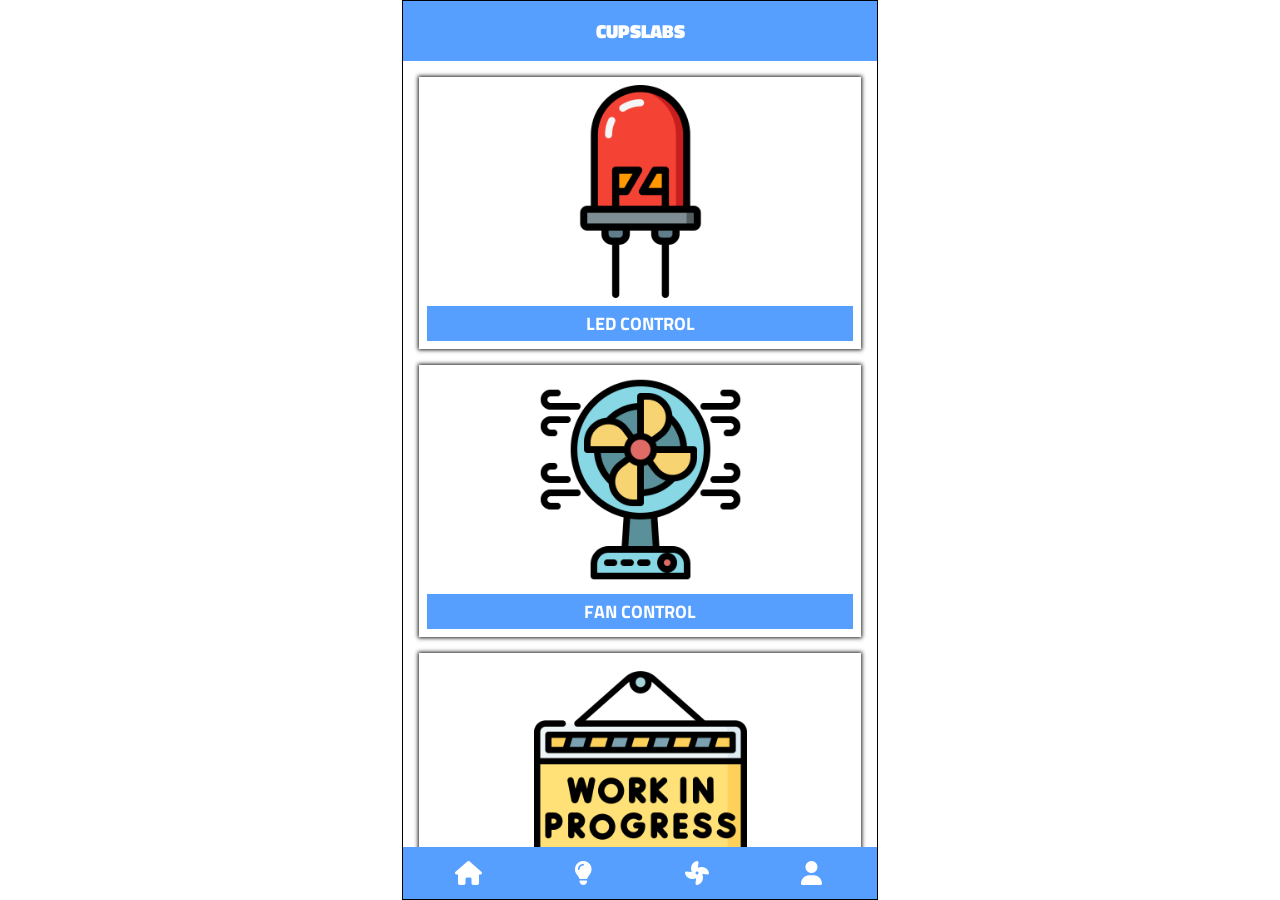
<file: cupsslab/index.html>
<!DOCTYPE html>
<html lang="en">
  <head>
    <meta charset="UTF-8" />
    <meta name="viewport" content="width=device-width, initial-scale=1.0" />
    <link rel="stylesheet" href="style.css" />
    <link
      rel="stylesheet"
      href="https://cdnjs.cloudflare.com/ajax/libs/font-awesome/6.6.0/css/all.min.css"
      integrity="sha512-Kc323vGBEqzTmouAECnVceyQqyqdsSiqLQISBL29aUW4U/M7pSPA/gEUZQqv1cwx4OnYxTxve5UMg5GT6L4JJg=="
      crossorigin="anonymous"
      referrerpolicy="no-referrer"
    />
    <title>CUPSLABS</title>
  </head>
  <body>
    <div class="layouts">
      <section class="navbar">
        <h3>CUPSLABS</h3>
      </section>
      <section class="items">
        <div class="item">
          <img src="assets/led-on.png" alt="" class="item-image" />
          <button class="item-submit" onclick="location.href = 'led.html' ">
            LED CONTROL
          </button>
        </div>
        <div class="item">
          <img src="assets/fan.png" alt="" class="item-image" />
          <button class="item-submit">FAN CONTROL</button>
        </div>
        <div class="item">
          <img src="assets/wip.png" alt="" class="item-image" />
          <button class="item-submit">ONGOING</button>
        </div>
      </section>
      <section class="bottombar">
        <ul>
          <li>
            <a href="#"><i class="fa-solid fa-home"></i></a>
          </li>
          <li>
            <a href="led.html"><i class="fa-solid fa-lightbulb"></i></a>
          </li>
          <li>
            <a href="#"><i class="fa-solid fa-fan"></i></a>
          </li>
          <li>
            <a href="#"><i class="fa-solid fa-user"></i></a>
          </li>
        </ul>
      </section>
    </div>

    <script src="main.js"></script>
  </body>
</html>
</file>
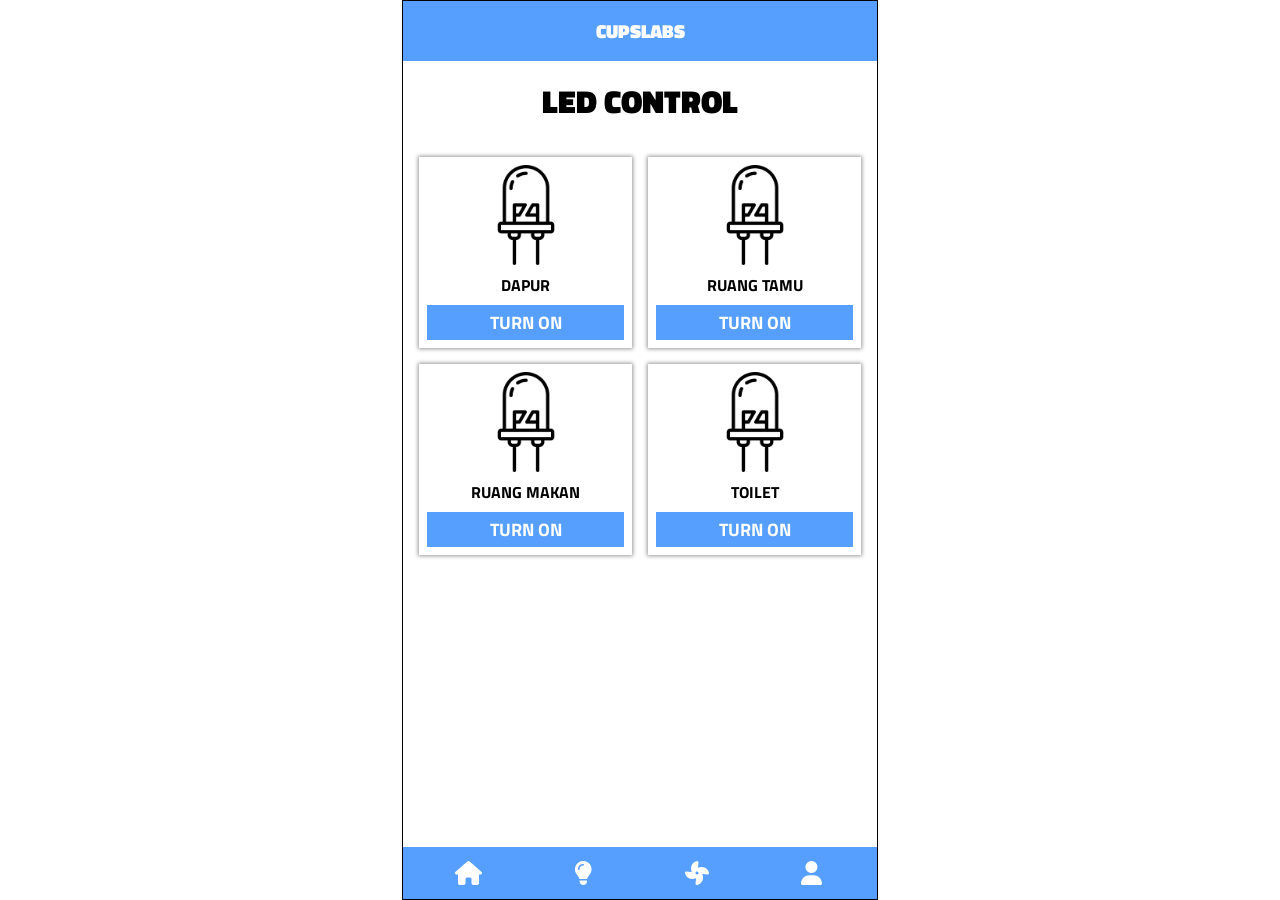
<file: cupsslab/led.html>
<!DOCTYPE html>
<html lang="en">
  <head>
    <meta charset="UTF-8" />
    <meta name="viewport" content="width=device-width, initial-scale=1.0" />
    <link rel="stylesheet" href="style.css" />
    <link
      rel="stylesheet"
      href="https://cdnjs.cloudflare.com/ajax/libs/font-awesome/6.6.0/css/all.min.css"
      integrity="sha512-Kc323vGBEqzTmouAECnVceyQqyqdsSiqLQISBL29aUW4U/M7pSPA/gEUZQqv1cwx4OnYxTxve5UMg5GT6L4JJg=="
      crossorigin="anonymous"
      referrerpolicy="no-referrer"
    />
    <title>CUPSLABS</title>
  </head>
  <body>
    <div class="layouts">
      <section class="navbar">
        <h3>CUPSLABS</h3>
      </section>
      <section class="page-title">
        <h3>LED CONTROL</h3>
      </section>
      <section class="leds">
        <div class="led">
          <img src="assets/led-off.png" alt="" class="led-image" id="dapurLedImage"/>
          <p class="led-location-text">DAPUR</p>
          <button class="led-submit" id="ledDapur" onclick="setDapurLed()">TURN ON</button>
        </div>
        <div class="led">
          <img src="assets/led-off.png" alt="" class="led-image" id="tamuLedImage"/>
          <p class="led-location-text">RUANG TAMU</p>
          <button class="led-submit" id="ledTamu" onclick="setTamuLed()">TURN ON</button>
        </div>
        <div class="led">
          <img src="assets/led-off.png" alt="" class="led-image" id="makanLedImage"/>
          <p class="led-location-text">RUANG MAKAN</p>
          <button class="led-submit" id="ledMakan" onclick="setMakanLed()">TURN ON</button>
        </div>
        <div class="led">
          <img src="assets/led-off.png" alt="" class="led-image" id="toiletLedImage"/>
          <p class="led-location-text">TOILET</p>
          <button class="led-submit" id="ledToilet" onclick="setToiletLed()">TURN ON</button>
        </div>
      </section>
      <section class="bottombar">
        <ul>
          <li>
            <a href="#"><i class="fa-solid fa-home"></i></a>
          </li>
          <li>
            <a href="led.html"><i class="fa-solid fa-lightbulb"></i></a>
          </li>
          <li>
            <a href="#"><i class="fa-solid fa-fan"></i></a>
          </li>
          <li>
            <a href="#"><i class="fa-solid fa-user"></i></a>
          </li>
        </ul>
      </section>
    </div>

    <script src="main.js"></script>
  </body>
</html>
</file>
<file: cupsslab/style.css>
@import url('https://fonts.googleapis.com/css2?family=Titillium+Web:ital,wght@0,200;0,300;0,400;0,600;0,700;0,900;1,200;1,300;1,400;1,600;1,700&display=swap');

*, html {
    margin: 0;
    padding: 0;
    box-sizing: border-box;
    cursor: url('assets/cursor.png'), auto; /* Change to .cur for better compatibility */
    font-family: 'Titillium web', sans-serif;
}


.layouts {
    max-width: 476px;
    margin: 0 auto;
    height: 100vh;
    border: 1px solid black;
    position: relative;
}

.navbar{
    background-color: #579fff;
    padding: 16px;
    text-align: center;
}

.navbar h3{
    color: white;
    font-weight: 900;
}

.items{
    display: flex;
    flex-direction: column;
    height: calc(100vh - 100px);
    overflow-y: scroll;
    padding: 16px;
    gap: 16px;
}

.item{
    display: flex;
    flex-direction: column;
    align-items: center;
    gap: 8px;
    padding: 8px;
    background-color: white;
    box-shadow: 0px 0px 4px 1px #1f1f1f;
}

.item-image{
    width: 50%;
}

.item-submit,
.led-submit{
    background-color: #579fff;
    padding: 4px 8px;
    width: 100%;
    color: white;
    font-weight: bolder;
    font-size: 18px;
    border: none;

}

.leds{
    display: grid;
    grid-template-columns: repeat(2, 1fr);
    gap: 16px;
    padding: 16px;
}

.page-title{
    padding: 16px;
}

.page-title h3 {
    text-align: center;
    font-weight: 900;
    font-size: xx-large;
}

.led{
    display: flex;
    flex-direction: column;
    align-items: center;
    gap: 8px;
    padding: 8px;
    background-color: white;
    box-shadow: 0px 0px 4px 1px #999;
}

.led-location-text{
    font-weight: 700;
}

.led-image{
    width: 100px;
    object-fit: cover;
}

.bottombar{
    position: absolute;
    left: 0;
    bottom: 0;
    background-color: #579fff;
    width: 100%;
}

.bottombar ul{
    display: flex;
    width: 100%;
    list-style-type: none;
    padding: 8px;
}

.bottombar ul li{
    flex: 1;
    text-align: center;
}

.bottombar ul li a{
    color: white;
    text-decoration: none;
    font-size: x-large;
    display: block;
}

.bottombar ul li a:hover{
    scale: 110%;
    transition: all 0.3s ease-in-out;
    -webkit-transition: all 0.3s ease-in-out;
    -moz-transition: all 0.3s ease-in-out;
    -ms-transition: all 0.3s ease-in-out;
    -o-transition: all 0.3s ease-in-out;
}
</file>
